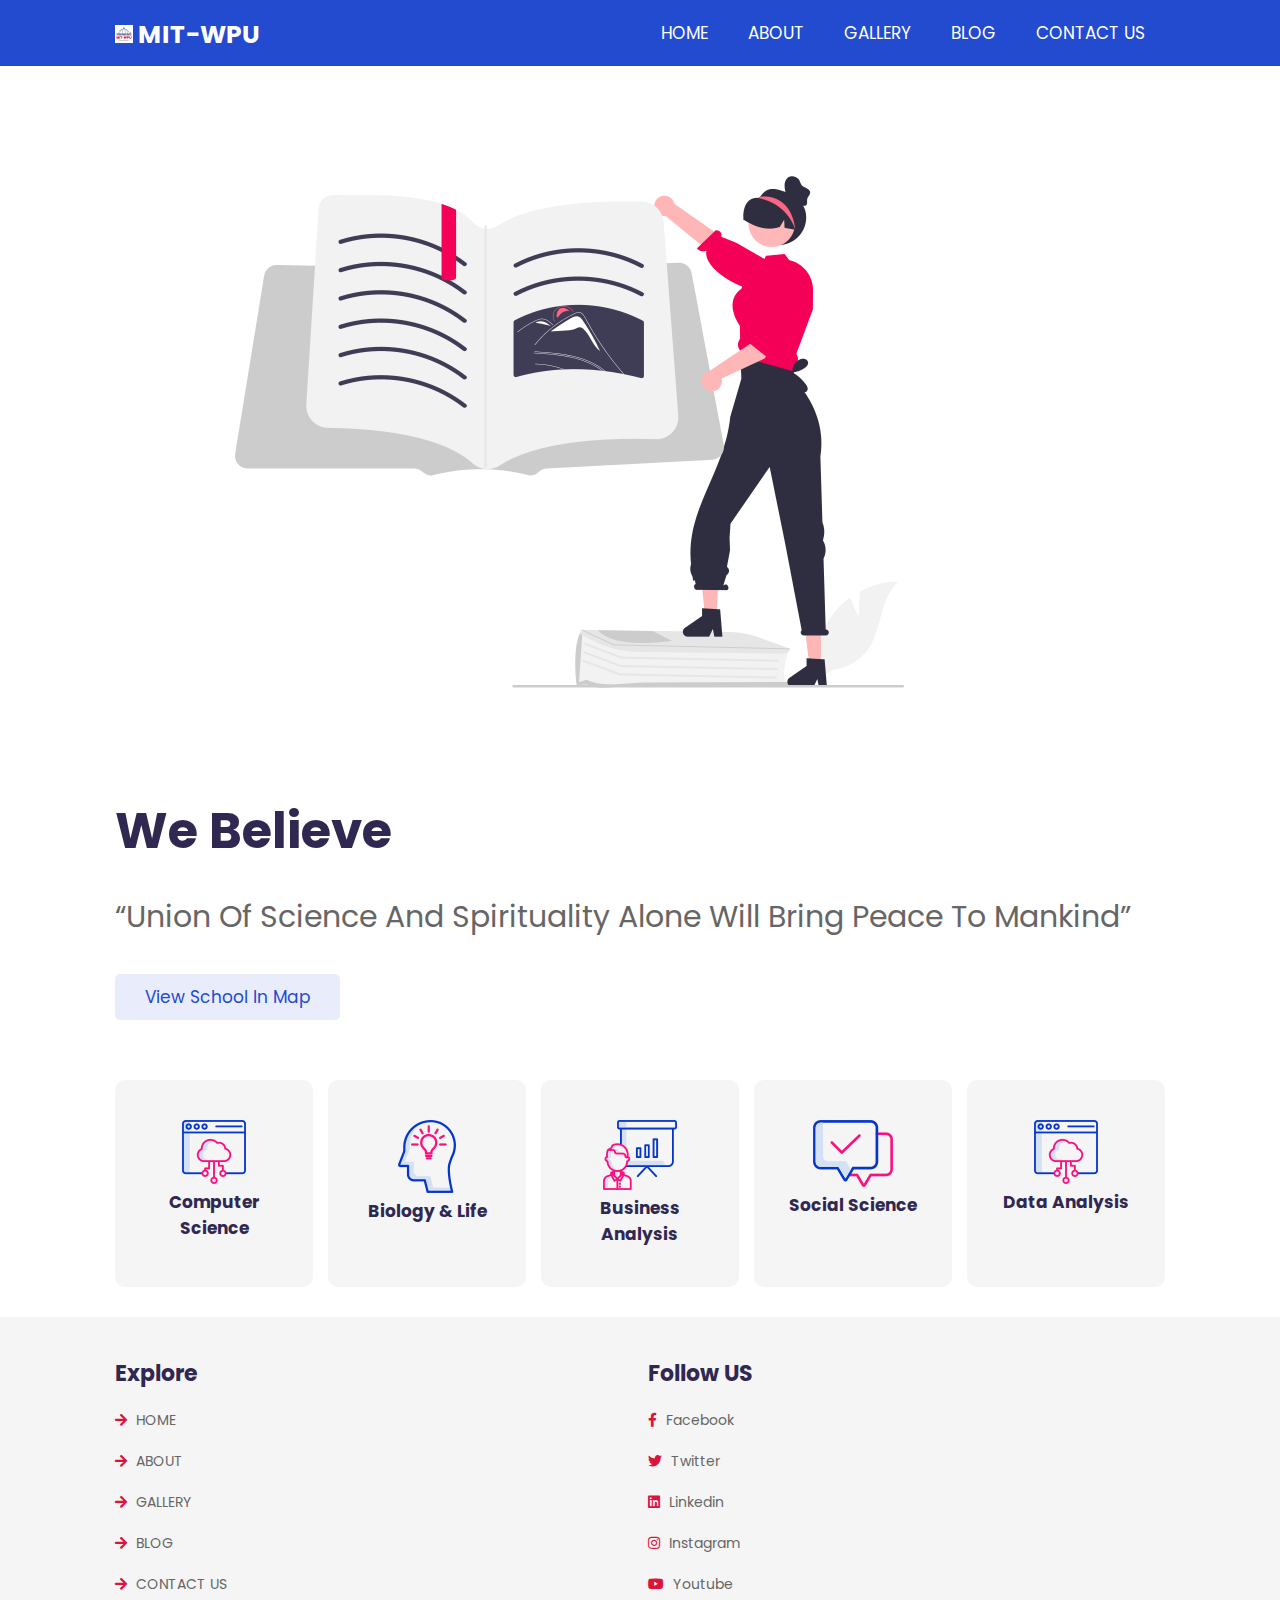
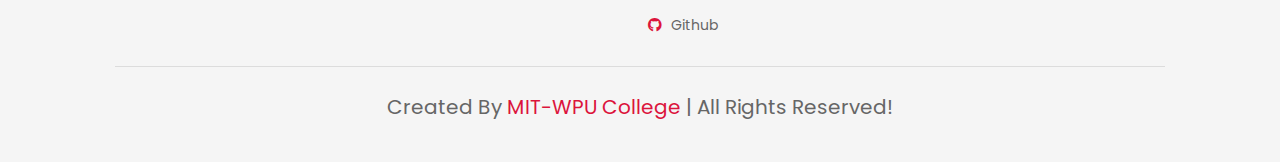
<file: index.html>
<!DOCTYPE html>
<html lang="en">

<head>
    <meta charset="UTF-8">
    <meta http-equiv="X-UA-Compatible" content="IE=edge">
    <meta name="viewport" content="width=device-width, initial-scale=1.0">
    <title>MIT-WPU WEBSITE | HOME</title>
    <link rel="shortcut icon" type="images" href="images/logo.jpg">

    <!-- font awesome cdn link  -->
    <link rel="stylesheet" href="https://cdnjs.cloudflare.com/ajax/libs/font-awesome/5.15.4/css/all.min.css">

    <!-- custom css file link  -->
    <link rel="stylesheet" href="css/style.css">

</head>

<body>

    <!-- header section starts  -->

    <header class="header">

        <a href="index.html" class="logo"> <img src="images\logowpu.png" /> MIT-WPU </a>

        <div id="menu-btn" class="fas fa-bars"></div>

        <nav class="navbar">
            <ul>
                <li><a href="index.html">HOME</a></li>
                <li><a href="about.html">ABOUT</a></li>
                <li><a href="gallery1.html">GALLERY</a></li>
                <li><a href="blog.html">BLOG</a></li>
                <li><a href="map.html">CONTACT US</a></li>
            </ul>
        </nav>

    </header>

    <!-- header section ends -->

    <!-- home section starts  -->

    <section class="home">

        <div class="image">
            <img src="images/home-img.png" alt="">
        </div>

        <div class="content">
            <h3>We Believe</h3>
            <p>“Union of Science and Spirituality alone
                will bring peace to mankind”</p>
            <a href="map.html" class="btn">View school in map</a>
        </div>

    </section>

    <!-- home section ends -->

    <!-- categories section starts  -->

    <section class="category">

        <a href="#" class="box">
            <img src="images/category-1.png" alt="">
            <h3>computer science</h3>
        </a>

        <a href="#" class="box">
            <img src="images/category-2.png" alt="">
            <h3>biology & life</h3>
        </a>

        <a href="#" class="box">
            <img src="images/category-3.png" alt="">
            <h3>business analysis</h3>
        </a>

        <a href="#" class="box">
            <img src="images/category-4.png" alt="">
            <h3>social science</h3>
        </a>

        <a href="#" class="box">
            <img src="images/category-5.png" alt="">
            <h3>data analysis</h3>
        </a>

    </section>

    <!-- categories section ends -->












    <!-- footer section starts  -->

    <section class="footer">

        <div class="box-container">

            <div class="box">
                <h3>explore</h3>
                <a href="home.html"> <i class="fas fa-arrow-right"></i> HOME </a>
                <a href="about.html"> <i class="fas fa-arrow-right"></i> ABOUT </a>
                <a href="course-1.html"> <i class="fas fa-arrow-right"></i> GALLERY </a>
                <a href="course-2.html"> <i class="fas fa-arrow-right"></i> BLOG </a>
                <a href="teachers.html"> <i class="fas fa-arrow-right"></i> CONTACT US </a>
            </div>

            <div class="box">
                <h3>Follow US</h3>
                <a href="#"> <i class="fab fa-facebook-f"></i> facebook </a>
                <a href="#"> <i class="fab fa-twitter"></i> twitter </a>
                <a href="#"> <i class="fab fa-linkedin"></i> linkedin </a>
                <a href="#"> <i class="fab fa-instagram"></i> instagram </a>
                <a href="https://www.youtube.com/c/MITWorldPeaceUniversity"> <i class="fab fa-youtube"></i> youtube </a>
                <a href="#"> <i class="fab fa-github"></i> github </a>
            </div>

        </div>

        <div class="credit"> created by <span>MIT-WPU College</span> | all rights reserved! </div>

    </section>

    <!-- footer section ends -->

    <!-- custom js file link  -->
    <script src="js/script.js"></script>

</body>

</html>
</file>
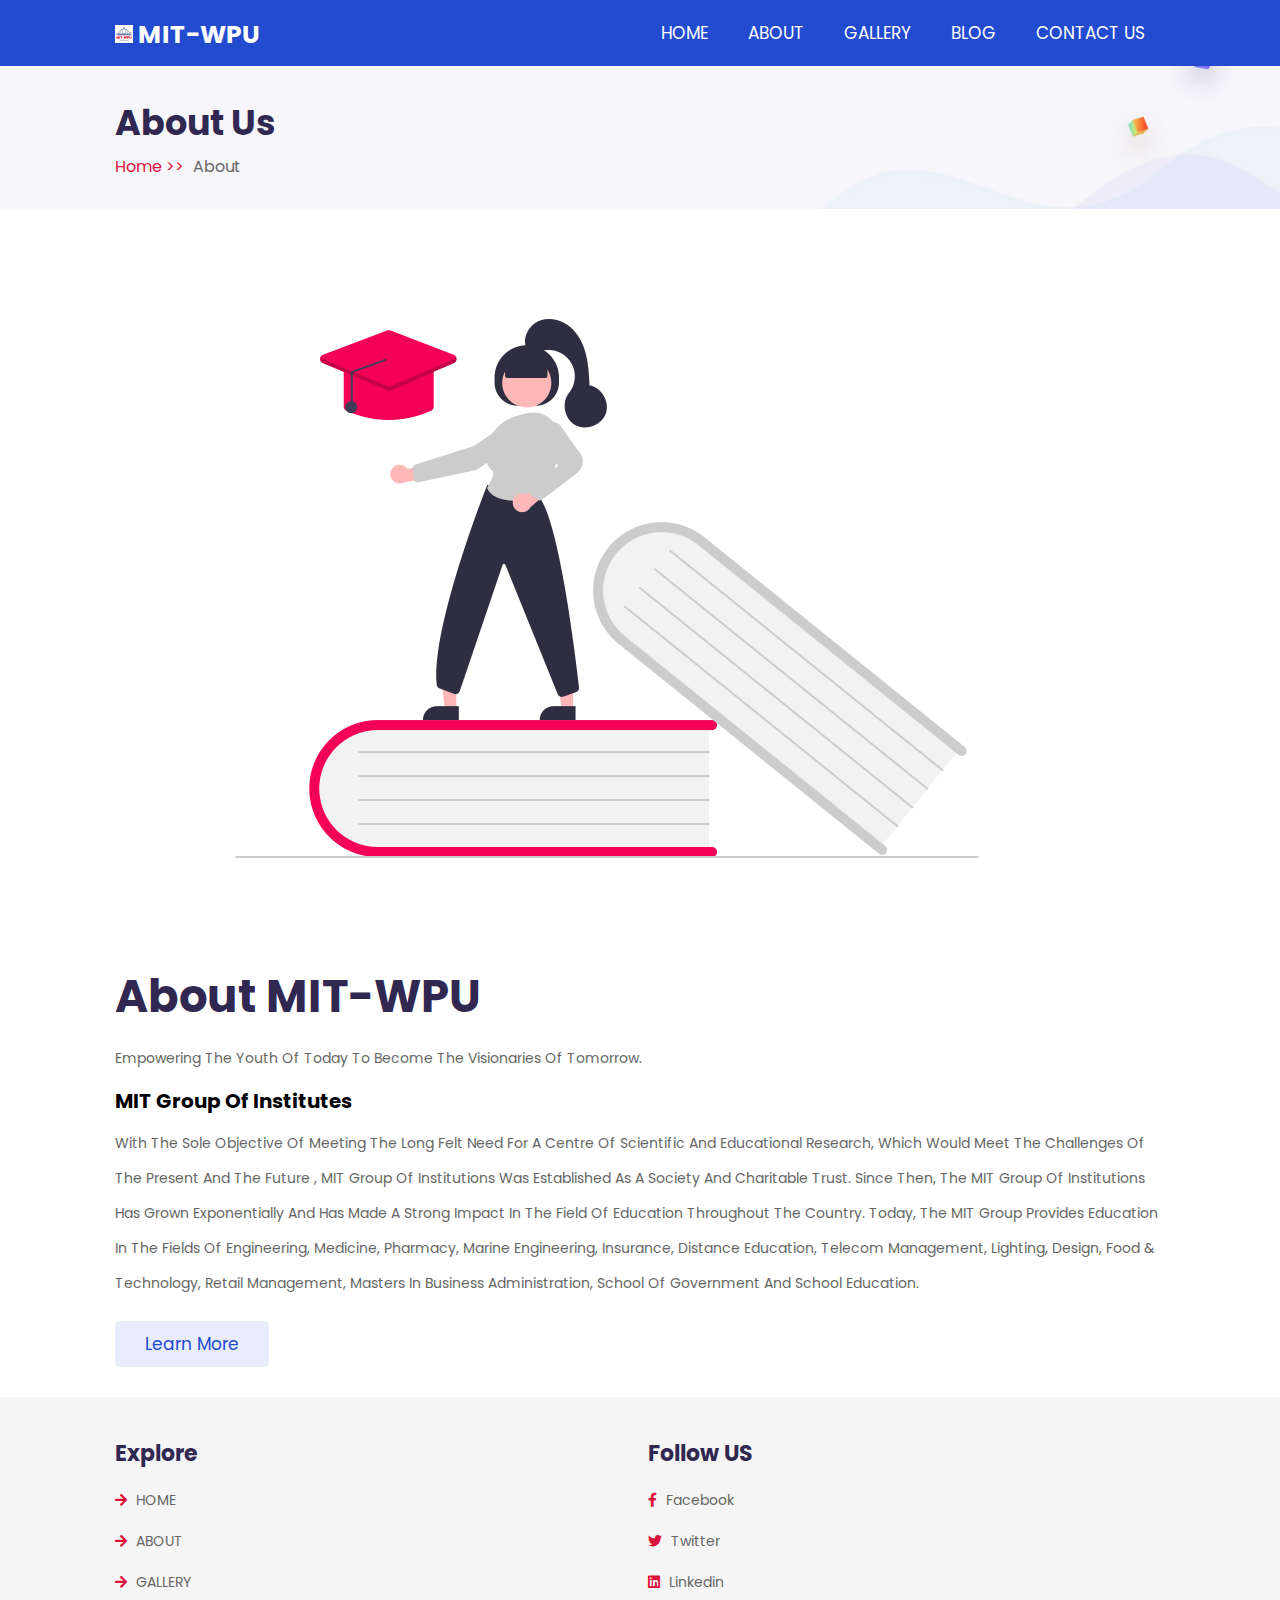
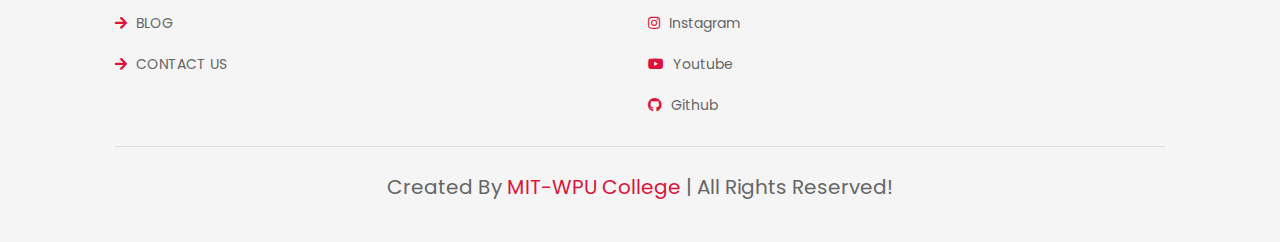
<file: about.html>
<!DOCTYPE html>
<html lang="en">

<head>
    <meta charset="UTF-8">
    <meta http-equiv="X-UA-Compatible" content="IE=edge">
    <meta name="viewport" content="width=device-width, initial-scale=1.0">
    <title>MIT-WPU WEBSITE | About</title>
    <link rel="shortcut icon" type="images" href="images/logo.jpg">

    <!-- font awesome cdn link  -->
    <link rel="stylesheet" href="https://cdnjs.cloudflare.com/ajax/libs/font-awesome/5.15.4/css/all.min.css">

    <!-- custom css file link  -->
    <link rel="stylesheet" href="css/style.css">

</head>

<body>

    <!-- header section starts  -->

    <header class="header">

        <a href="index.html" class="logo"> <img src="images\logowpu.png" /> MIT-WPU </a>

        <div id="menu-btn" class="fas fa-bars"></div>

        <nav class="navbar">
            <ul>
                <li><a href="index.html">HOME</a></li>
                <li><a href="about.html">ABOUT</a></li>
                <li><a href="gallery1.html">GALLERY</a></li>
                <li><a href="blog.html">BLOG</a></li>
                <li><a href="map.html">CONTACT US</a></li>
            </ul>
        </nav>

    </header>

    <!-- header section ends -->

    <section class="heading">
        <h3>about us</h3>
        <p> <a href="home.html">home >></a> about </p>
    </section>

    <!-- about section starts  -->

    <section class="about">

        <div class="image">
            <img src="images/about-img.png" alt="">
        </div>

        <div class="content">
            <h3>About MIT-WPU</h3>
            <p>Empowering the youth of today to become the visionaries of tomorrow.</p>
            <h1>MIT group of institutes </h1>
            <p>With the sole objective of meeting the long felt need for a centre of scientific and educational research, which would meet the challenges of the present and the future , MIT Group of Institutions was established as a society and charitable trust. Since then, the MIT Group of Institutions has grown exponentially and has made a strong impact in the field of education throughout the country. Today, the MIT Group provides education in the fields of Engineering, Medicine, Pharmacy, Marine Engineering, Insurance, Distance Education, Telecom Management, Lighting, Design, Food & Technology, Retail Management, Masters in Business Administration, School of Government and School Education.</p>
            <a href="https://mitwpu.edu.in/about" class="btn">learn more</a>
        </div>

    </section>

    <!-- about section ends -->






















    <!-- footer section starts  -->

    <section class="footer">

        <div class="box-container">

            <div class="box">
                <h3>explore</h3>
                <a href="home.html"> <i class="fas fa-arrow-right"></i> HOME </a>
                <a href="about.html"> <i class="fas fa-arrow-right"></i> ABOUT </a>
                <a href="course-1.html"> <i class="fas fa-arrow-right"></i> GALLERY </a>
                <a href="course-2.html"> <i class="fas fa-arrow-right"></i> BLOG </a>
                <a href="teachers.html"> <i class="fas fa-arrow-right"></i> CONTACT US </a>
            </div>

            <div class="box">
                <h3>Follow US</h3>
                <a href="#"> <i class="fab fa-facebook-f"></i> facebook </a>
                <a href="#"> <i class="fab fa-twitter"></i> twitter </a>
                <a href="#"> <i class="fab fa-linkedin"></i> linkedin </a>
                <a href="#"> <i class="fab fa-instagram"></i> instagram </a>
                <a href="https://www.youtube.com/c/MITWorldPeaceUniversity"> <i class="fab fa-youtube"></i> youtube </a>
                <a href="#"> <i class="fab fa-github"></i> github </a>
            </div>

        </div>

        <div class="credit"> created by <span>MIT-WPU College</span> | all rights reserved! </div>

    </section>


    <!-- custom js file link  -->
    <script src="js/script.js"></script>

</body>

</html>
</file>
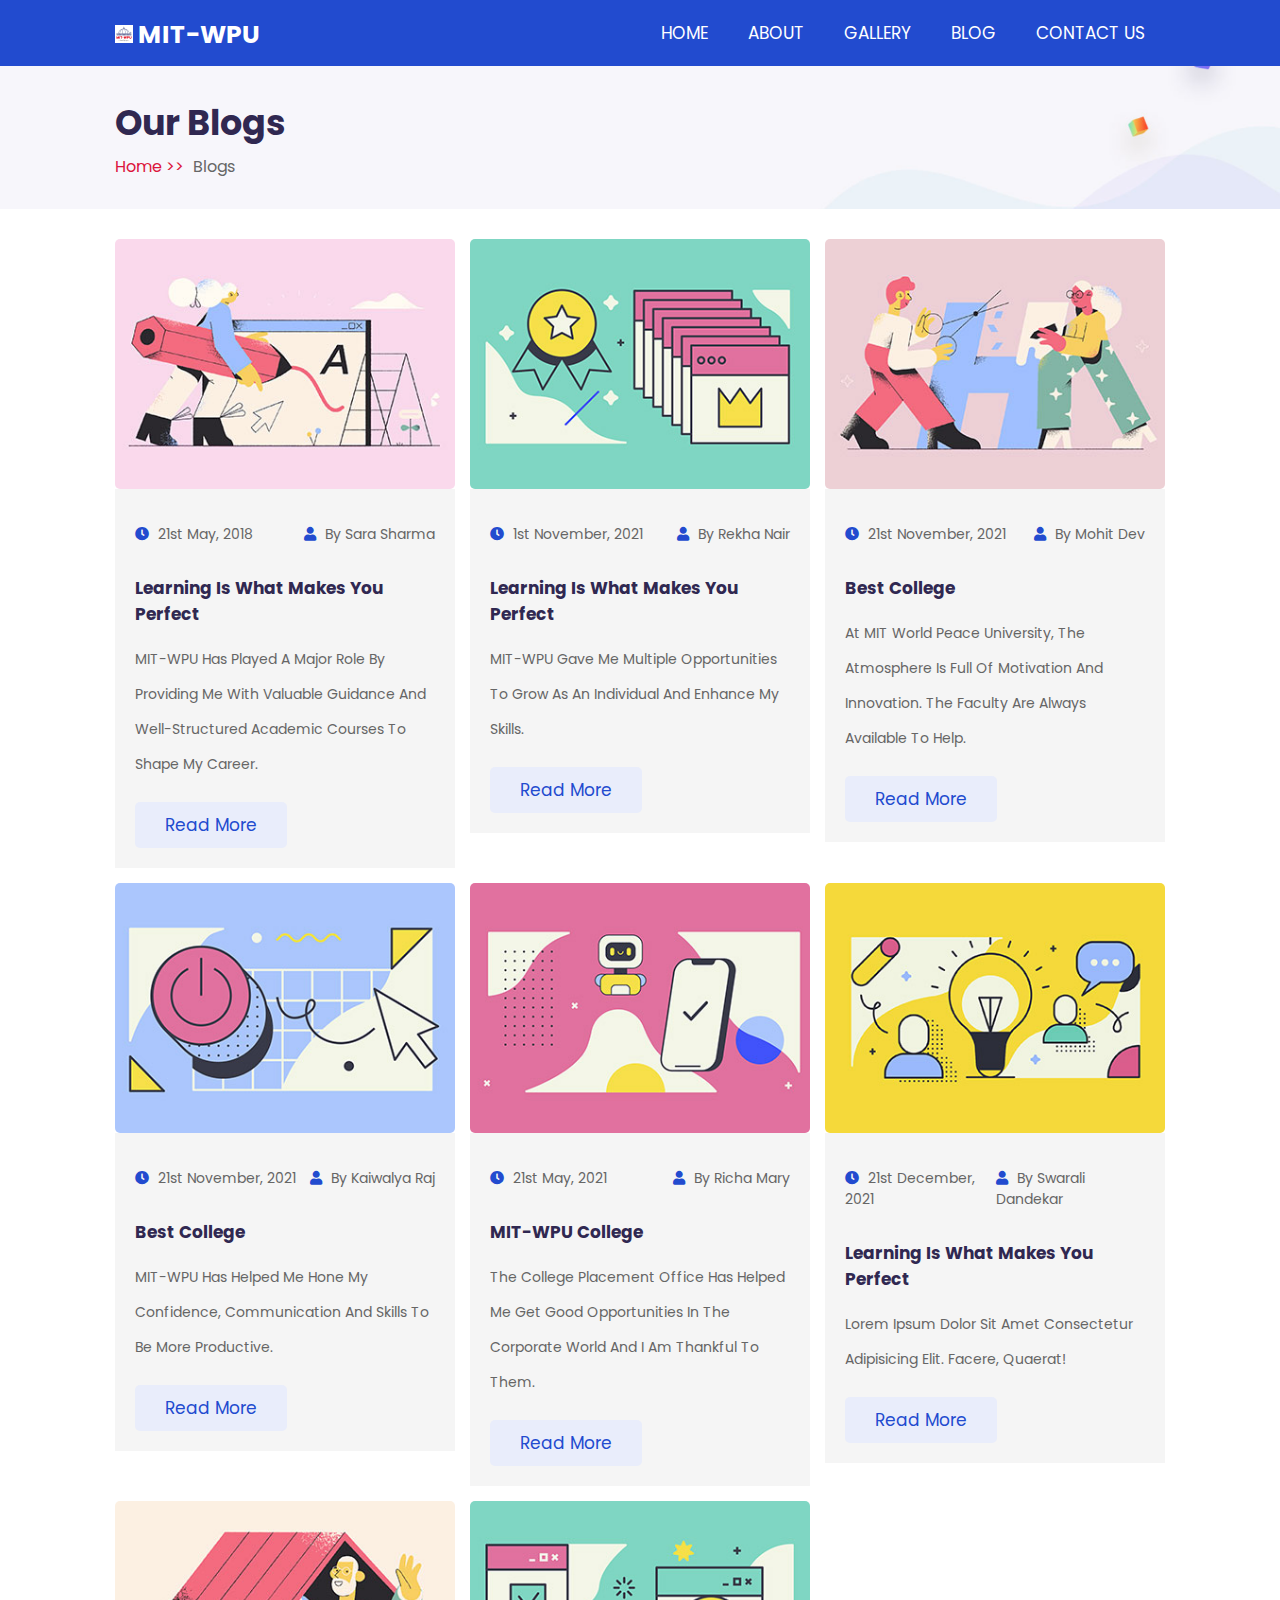
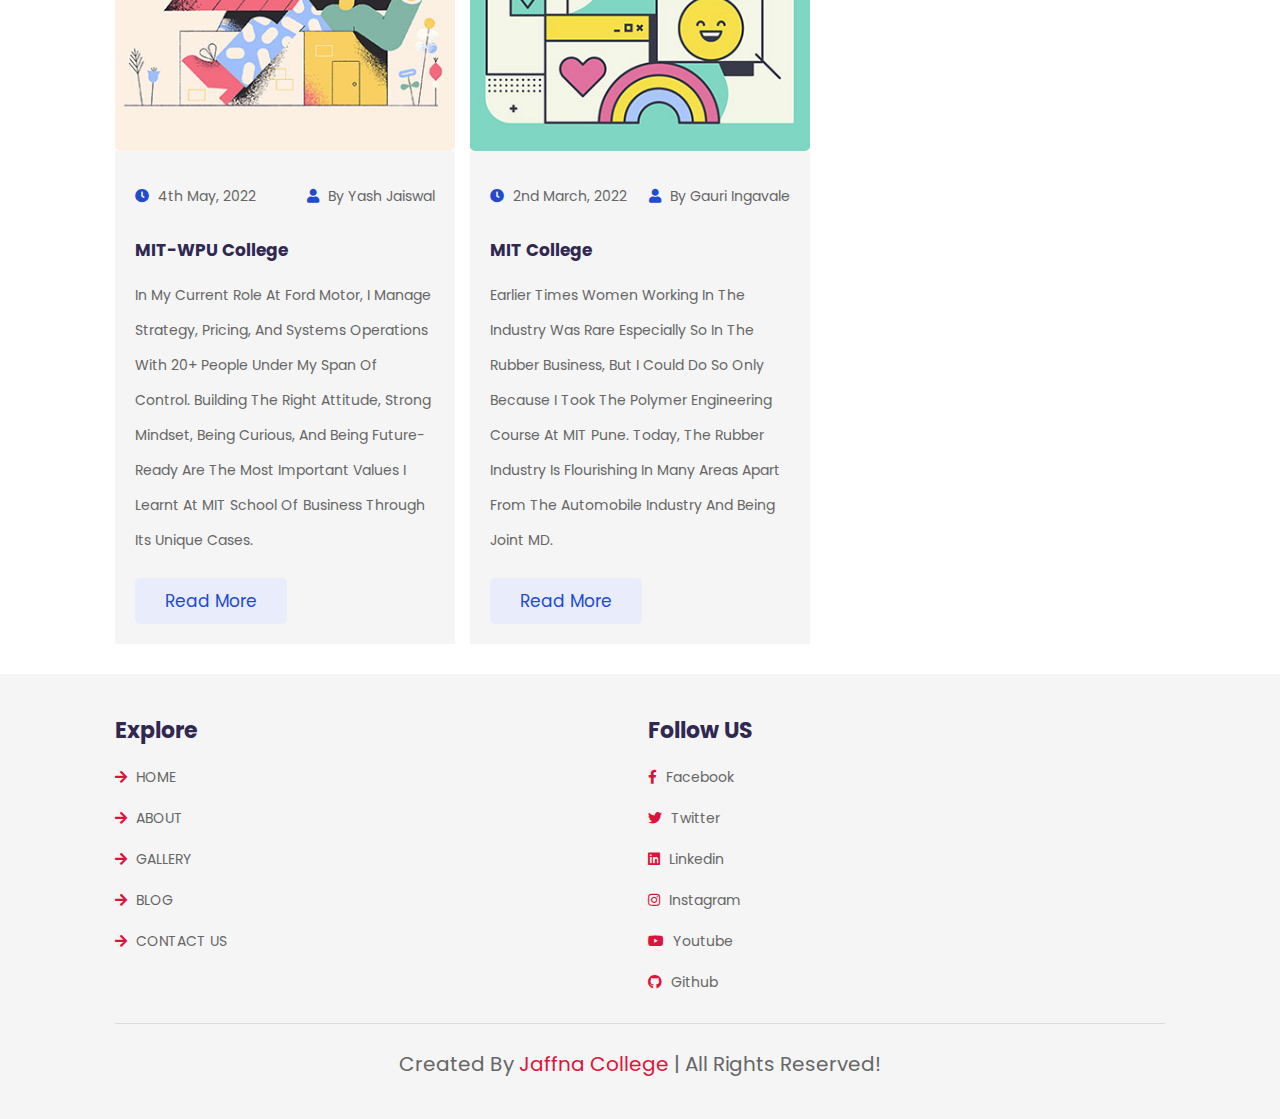
<file: blog.html>
<!DOCTYPE html>
<html lang="en">

<head>
    <meta charset="UTF-8">
    <meta http-equiv="X-UA-Compatible" content="IE=edge">
    <meta name="viewport" content="width=device-width, initial-scale=1.0">
    <title>MIT-WPU WEBSITE | Blog</title>
    <link rel="shortcut icon" type="images" href="images/logo.jpg">

    <!-- font awesome cdn link  -->
    <link rel="stylesheet" href="https://cdnjs.cloudflare.com/ajax/libs/font-awesome/5.15.4/css/all.min.css">

    <!-- custom css file link  -->
    <link rel="stylesheet" href="css/style.css">

</head>

<body>

    <!-- header section starts  -->

    <header class="header">

        <a href="index.html" class="logo"> <img src="images\logowpu.png" /> MIT-WPU </a>

        <div id="menu-btn" class="fas fa-bars"></div>

        <nav class="navbar">
            <ul>
                <li><a href="index.html">HOME</a></li>
                <li><a href="about.html">ABOUT</a></li>
                <li><a href="gallery1.html">GALLERY</a></li>
                <li><a href="blog.html">BLOG</a></li>
                <li><a href="map.html">CONTACT US</a></li>
            </ul>
        </nav>

    </header>

    <!-- header section ends -->

    <section class="heading">
        <h3>our blogs</h3>
        <p> <a href="home.html">home >></a> blogs </p>
    </section>

    <!-- blog section starts  -->

    <section class="blog">

        <div class="box">
            <div class="image">
                <img src="images/blog-1.jpg" alt="">
            </div>
            <div class="content">
                <div class="icons">
                    <a href="#"> <i class="fas fa-clock"></i> 21st may, 2018 </a>
                    <a href="#"> <i class="fas fa-user"></i> by sara sharma </a>
                </div>
                <h3>learning is what makes you perfect</h3>
                <p>MIT-WPU has played a major role by providing me with valuable guidance and well-structured academic courses to shape my career.</p>
                <a href="#" class="btn">read more</a>
            </div>
        </div>

        <div class="box">
            <div class="image">
                <img src="images/blog-2.jpg" alt="">
            </div>
            <div class="content">
                <div class="icons">
                    <a href="#"> <i class="fas fa-clock"></i> 1st november, 2021 </a>
                    <a href="#"> <i class="fas fa-user"></i> by rekha nair </a>
                </div>
                <h3>Learning is what makes you perfect</h3>
                <p>MIT-WPU gave me multiple opportunities to grow as an individual and enhance my skills.</p>
                <a href="#" class="btn">read more</a>
            </div>
        </div>

        <div class="box">
            <div class="image">
                <img src="images/blog-3.jpg" alt="">
            </div>
            <div class="content">
                <div class="icons">
                    <a href="#"> <i class="fas fa-clock"></i> 21st november, 2021 </a>
                    <a href="#"> <i class="fas fa-user"></i> by mohit dev </a>
                </div>
                <h3>Best College</h3>
                <p>At MIT World Peace University, the atmosphere is full of motivation and innovation. The faculty are always available to help.</p>
                <a href="#" class="btn">read more</a>
            </div>
        </div>

        <div class="box">
            <div class="image">
                <img src="images/blog-4.jpg" alt="">
            </div>
            <div class="content">
                <div class="icons">
                    <a href="#"> <i class="fas fa-clock"></i> 21st november, 2021 </a>
                    <a href="#"> <i class="fas fa-user"></i> by kaiwalya raj </a>
                </div>
                <h3>Best College</h3>
                <p>MIT-WPU has helped me hone my confidence, communication and skills to be more productive.</p>
                <a href="#" class="btn">read more</a>
            </div>
        </div>

        <div class="box">
            <div class="image">
                <img src="images/blog-5.jpg" alt="">
            </div>
            <div class="content">
                <div class="icons">
                    <a href="#"> <i class="fas fa-clock"></i> 21st may, 2021 </a>
                    <a href="#"> <i class="fas fa-user"></i> by richa mary </a>
                </div>
                <h3>MIT-WPU College</h3>
                <p>The college placement office has helped me get good opportunities in the corporate world and I am thankful to them.</p>
                <a href="#" class="btn">read more</a>
            </div>
        </div>

        <div class="box">
            <div class="image">
                <img src="images/blog-6.jpg" alt="">
            </div>
            <div class="content">
                <div class="icons">
                    <a href="#"> <i class="fas fa-clock"></i> 21st december, 2021 </a>
                    <a href="#"> <i class="fas fa-user"></i> by swarali dandekar </a>
                </div>
                <h3>Learning is what makes you perfect</h3>
                <p>Lorem ipsum dolor sit amet consectetur adipisicing elit. Facere, quaerat!</p>
                <a href="#" class="btn">read more</a>
            </div>
        </div>

        <div class="box">
            <div class="image">
                <img src="images/blog-7.jpg" alt="">
            </div>
            <div class="content">
                <div class="icons">
                    <a href="#"> <i class="fas fa-clock"></i> 4th may, 2022 </a>
                    <a href="#"> <i class="fas fa-user"></i> by yash jaiswal </a>
                </div>
                <h3>MIT-WPU College</h3>
                <p>In my current role at Ford Motor, I manage strategy, pricing, and Systems operations with 20+ people under my span of control. Building the right attitude, strong mindset, being curious, and being future-ready are the most important values I learnt at MIT School of Business through its unique cases.</p>
                <a href="#" class="btn">read more</a>
            </div>
        </div>

        <div class="box">
            <div class="image">
                <img src="images/blog-8.jpg" alt="">
            </div>
            <div class="content">
                <div class="icons">
                    <a href="#"> <i class="fas fa-clock"></i> 2nd march, 2022 </a>
                    <a href="#"> <i class="fas fa-user"></i> by gauri ingavale </a>
                </div>
                <h3>MIT College</h3>
                <p>Earlier times women working in the Industry was rare especially so in the rubber business, but I could do so only because I took the Polymer Engineering course at MIT Pune. Today, the rubber industry is flourishing in many areas apart from the automobile Industry and being joint MD.</p>
                <a href="#" class="btn">read more</a>
            </div>
        </div>

    </section>

    <!-- blog section ends -->












    <!-- footer section starts  -->

    <section class="footer">

        <div class="box-container">

            <div class="box">
                <h3>explore</h3>
                <a href="home.html"> <i class="fas fa-arrow-right"></i> HOME </a>
                <a href="about.html"> <i class="fas fa-arrow-right"></i> ABOUT </a>
                <a href="course-1.html"> <i class="fas fa-arrow-right"></i> GALLERY </a>
                <a href="course-2.html"> <i class="fas fa-arrow-right"></i> BLOG </a>
                <a href="teachers.html"> <i class="fas fa-arrow-right"></i> CONTACT US </a>
            </div>

            <div class="box">
                <h3>Follow US</h3>
                <a href="#"> <i class="fab fa-facebook-f"></i> facebook </a>
                <a href="#"> <i class="fab fa-twitter"></i> twitter </a>
                <a href="#"> <i class="fab fa-linkedin"></i> linkedin </a>
                <a href="#"> <i class="fab fa-instagram"></i> instagram </a>
                <a href="https://www.youtube.com/channel/UCXxTe5lB_fjn1H5azGBgWDw"> <i class="fab fa-youtube"></i> youtube </a>
                <a href="#"> <i class="fab fa-github"></i> github </a>
            </div>

        </div>

        <div class="credit"> created by <span>Jaffna College</span> | all rights reserved! </div>

    </section>


    <!-- footer section ends -->

    <!-- custom js file link  -->
    <script src="js/script.js"></script>

</body>

</html>
</file>
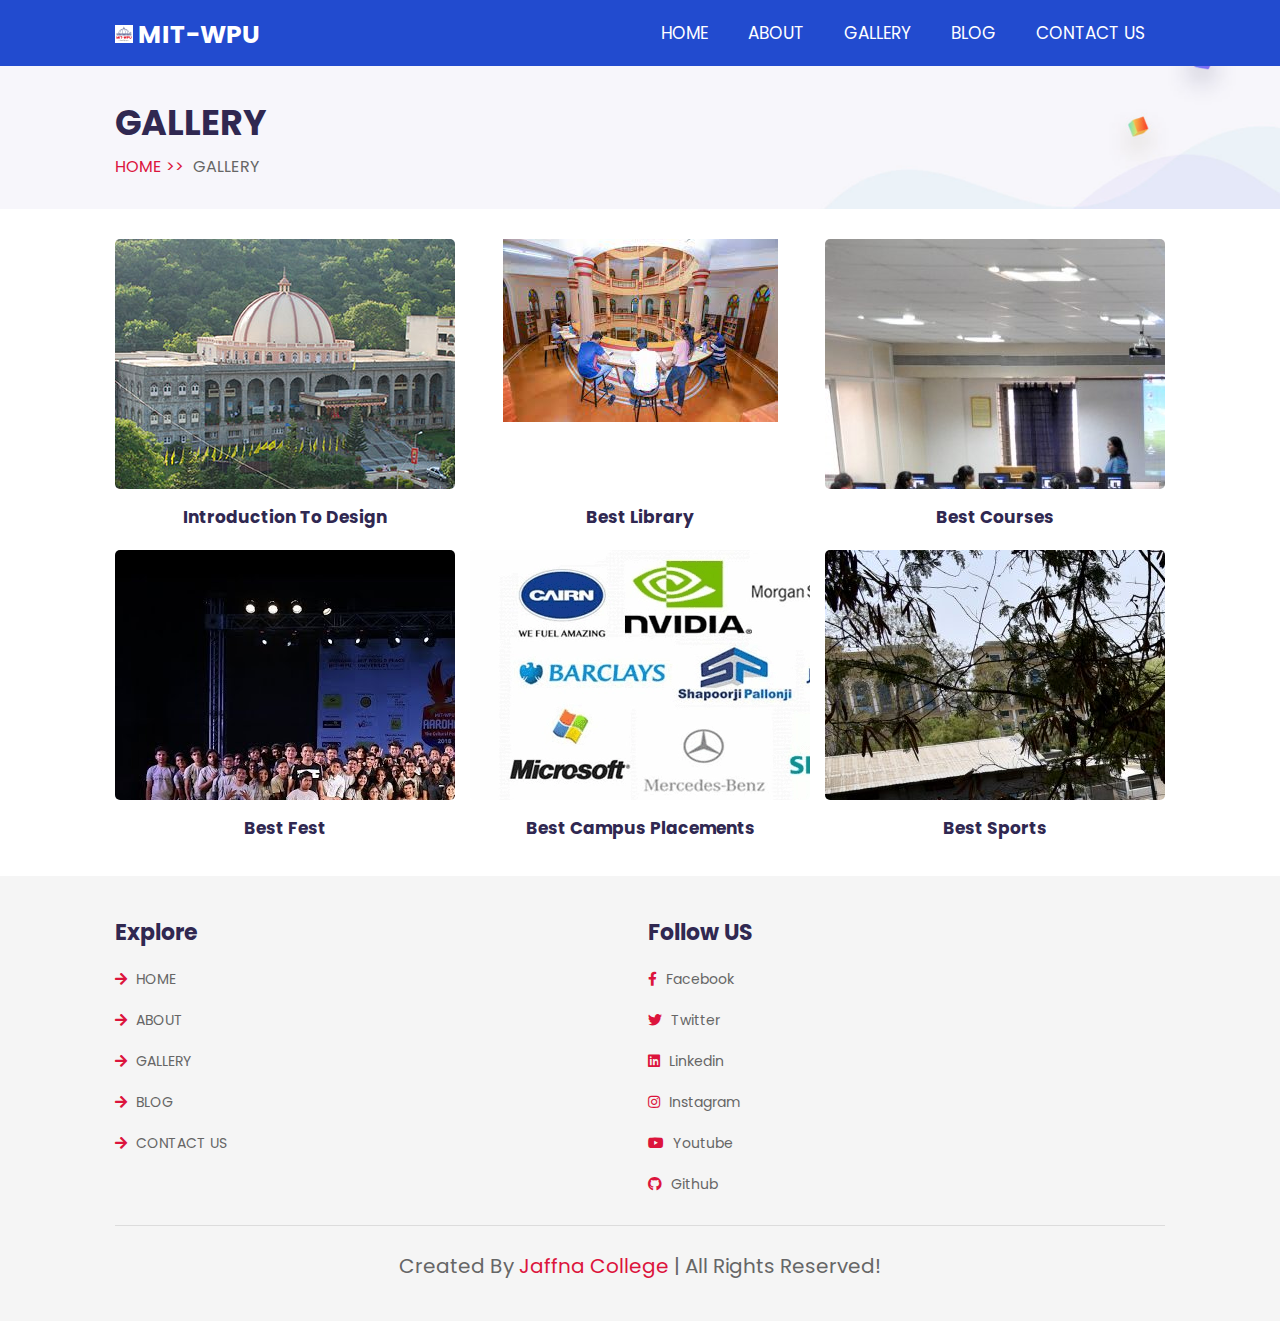
<file: gallery1.html>
<!DOCTYPE html>
<html lang="en">

<head>
    <meta charset="UTF-8">
    <meta http-equiv="X-UA-Compatible" content="IE=edge">
    <meta name="viewport" content="width=device-width, initial-scale=1.0">
    <title>MIT-WPU WEBSITE | Gallery</title>
    <link rel="shortcut icon" type="images" href="images/logo.jpg">

    <!-- font awesome cdn link  -->
    <link rel="stylesheet" href="https://cdnjs.cloudflare.com/ajax/libs/font-awesome/5.15.4/css/all.min.css">

    <!-- custom css file link  -->
    <link rel="stylesheet" href="css/style.css">

</head>

<body>

    <!-- header section starts  -->

    <header class="header">

        <a href="index.html" class="logo"> <img src="images\logowpu.png" /> MIT-WPU </a>


        <div id="menu-btn" class="fas fa-bars"></div>

        <nav class="navbar">
            <ul>
                <li><a href="index.html">HOME</a></li>
                <li><a href="about.html">ABOUT</a></li>
                <li><a href="gallery1.html">GALLERY</a></li>
                <li><a href="blog.html">BLOG</a></li>
                <li><a href="map.html">CONTACT US</a></li>
            </ul>
        </nav>

    </header>

    <!-- header section ends -->

    <section class="heading">
        <h3>GALLERY</h3>
        <p> <a href="home.html">HOME >></a> GALLERY </p>
    </section>

    <!-- course-3 section starts  -->

    <section class="course-3">

        <div class="box">
            <div class="image">
                <img src="images\mit img.jpg"></img>
            </div>
            <div class="content">
                <h3>introduction to design</h3>
            </div>
        </div>

        <div class="box">
            <div class="image">
                <img src="images\mitlibrary.jpg" ></img>
            </div>
            <div class="content">
                <h3>Best Library</h3>
            </div>
        </div>

        <div class="box">
            <div class="image">
                <img src="images\mitcourses.jpeg"></img>
            </div>
            <div class="content">
                <h3>Best Courses</h3>
            </div>
        </div>

        <div class="box">
            <div class="image">
                <img src="images\mitfest.jpg"><img/>
            </div>
            <div class="content">
                <h3>Best Fest</h3>
            </div>
        </div>

        <div class="box">
            <div class="image">
                <img src="images\mitcampus.jpg"></img>
            </div>
            <div class="content">
                <h3>Best Campus Placements</h3>
            </div>
        </div>

        <div class="box">
            <div class="image">
                <img src="images\mitsports.jpg"></img>
            </div>
            <div class="content">
                <h3>Best Sports</h3>
            </div>
        </div>

    </section>

    <!-- course-3 section ends -->

    <!-- <div class="main-image">
        <div id="close-vid" class="fas fa-times"></div>
        <img src="" autoplay controls muted></img>
    </div> -->











    <!-- footer section starts  -->

    <section class="footer">

        <div class="box-container">

            <div class="box">
                <h3>explore</h3>
                <a href="home.html"> <i class="fas fa-arrow-right"></i> HOME </a>
                <a href="about.html"> <i class="fas fa-arrow-right"></i> ABOUT </a>
                <a href="course-1.html"> <i class="fas fa-arrow-right"></i> GALLERY </a>
                <a href="course-2.html"> <i class="fas fa-arrow-right"></i> BLOG </a>
                <a href="teachers.html"> <i class="fas fa-arrow-right"></i> CONTACT US </a>
            </div>

            <div class="box">
                <h3>Follow US</h3>
                <a href="#"> <i class="fab fa-facebook-f"></i> facebook </a>
                <a href="#"> <i class="fab fa-twitter"></i> twitter </a>
                <a href="#"> <i class="fab fa-linkedin"></i> linkedin </a>
                <a href="#"> <i class="fab fa-instagram"></i> instagram </a>
                <a href="https://www.youtube.com/channel/UCXxTe5lB_fjn1H5azGBgWDw"> <i class="fab fa-youtube"></i> youtube </a>
                <a href="#"> <i class="fab fa-github"></i> github </a>
            </div>

        </div>

        <div class="credit"> created by <span>Jaffna College</span> | all rights reserved! </div>

    </section>


    <!-- footer section ends -->

    <!-- custom js file link  -->
    <script src="js/script.js"></script>

</body>

</html>
</file>
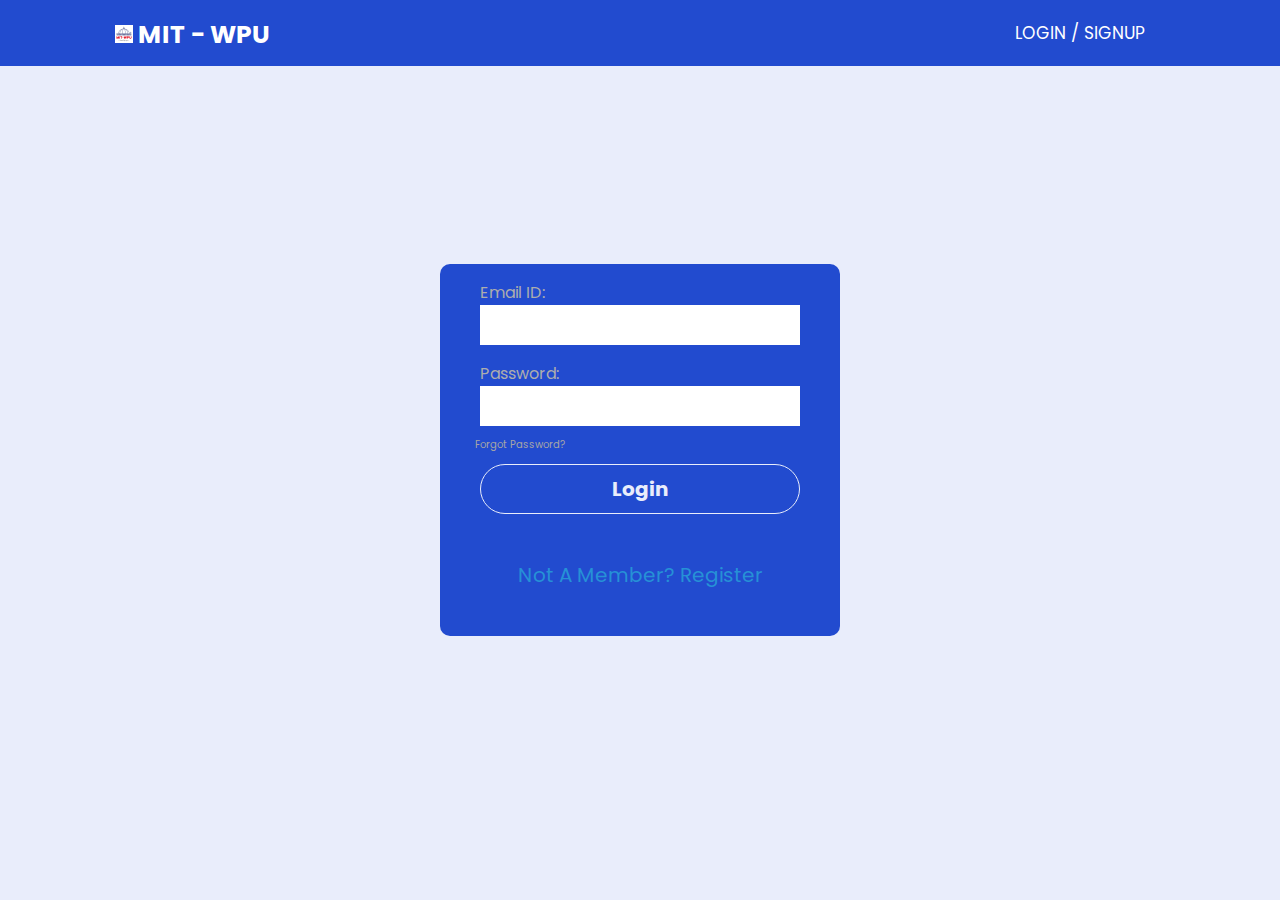
<file: login.html>
<!DOCTYPE html>
<html lang="en">
  <head>
    <meta charset="UTF-8" />
    <meta http-equiv="X-UA-Compatible" content="IE=edge" />
    <meta name="viewport" content="width=device-width, initial-scale=1.0" />
    <title>MIT-WPU WEBSITE | LOGIN </title>
    <link rel="shortcut icon" type="images" href="images/logo.jpg" />
    <!-- <link rel="stylesheet" type="text/css" href="css/bootstrap.css"/> -->
    <!-- font awesome cdn link  -->
    <link
      rel="stylesheet"
      href="https://cdnjs.cloudflare.com/ajax/libs/font-awesome/5.15.4/css/all.min.css"
    />

    <!-- custom css file link  -->
    <link rel="stylesheet" href="css/style.css" />

    <link rel="stylesheet" href="css/loginstyle.css" />

  </head>

  <body>
    <!-- header section starts  -->

    <header class="header">
      <a href="index.html" class="logo">
        <img src="images\logowpu.png" /> MIT - WPU
      </a>

      <div id="menu-btn" class="fas fa-bars"></div>

      <nav class="navbar">
        <ul>
          <li><a href="login.html">LOGIN / SIGNUP</a></li>
        </ul>
      </nav>
    </header>
    <div class="center">
      <div class="form">
        <form action="login.php" method="post">
          <br>
          <div class="txt_field">
            <label>Email ID:</label>
            <input type="text" name="email" required>
          </div>
          <br>
          <div class="txt_field">
            <label>Password:</label>
            <input type="password" name="password" required>
          </div>
          <br>
          <div class="pass">Forgot password?</div>
          <br>
          <input type="submit" value="Login">
          <br><br>
          <div class="register_link"> Not a member? <a href="register.HTML"> Register </a></div>
          <br>
        </form>
      </div>
    </div>
  </body>
</html>
</file>
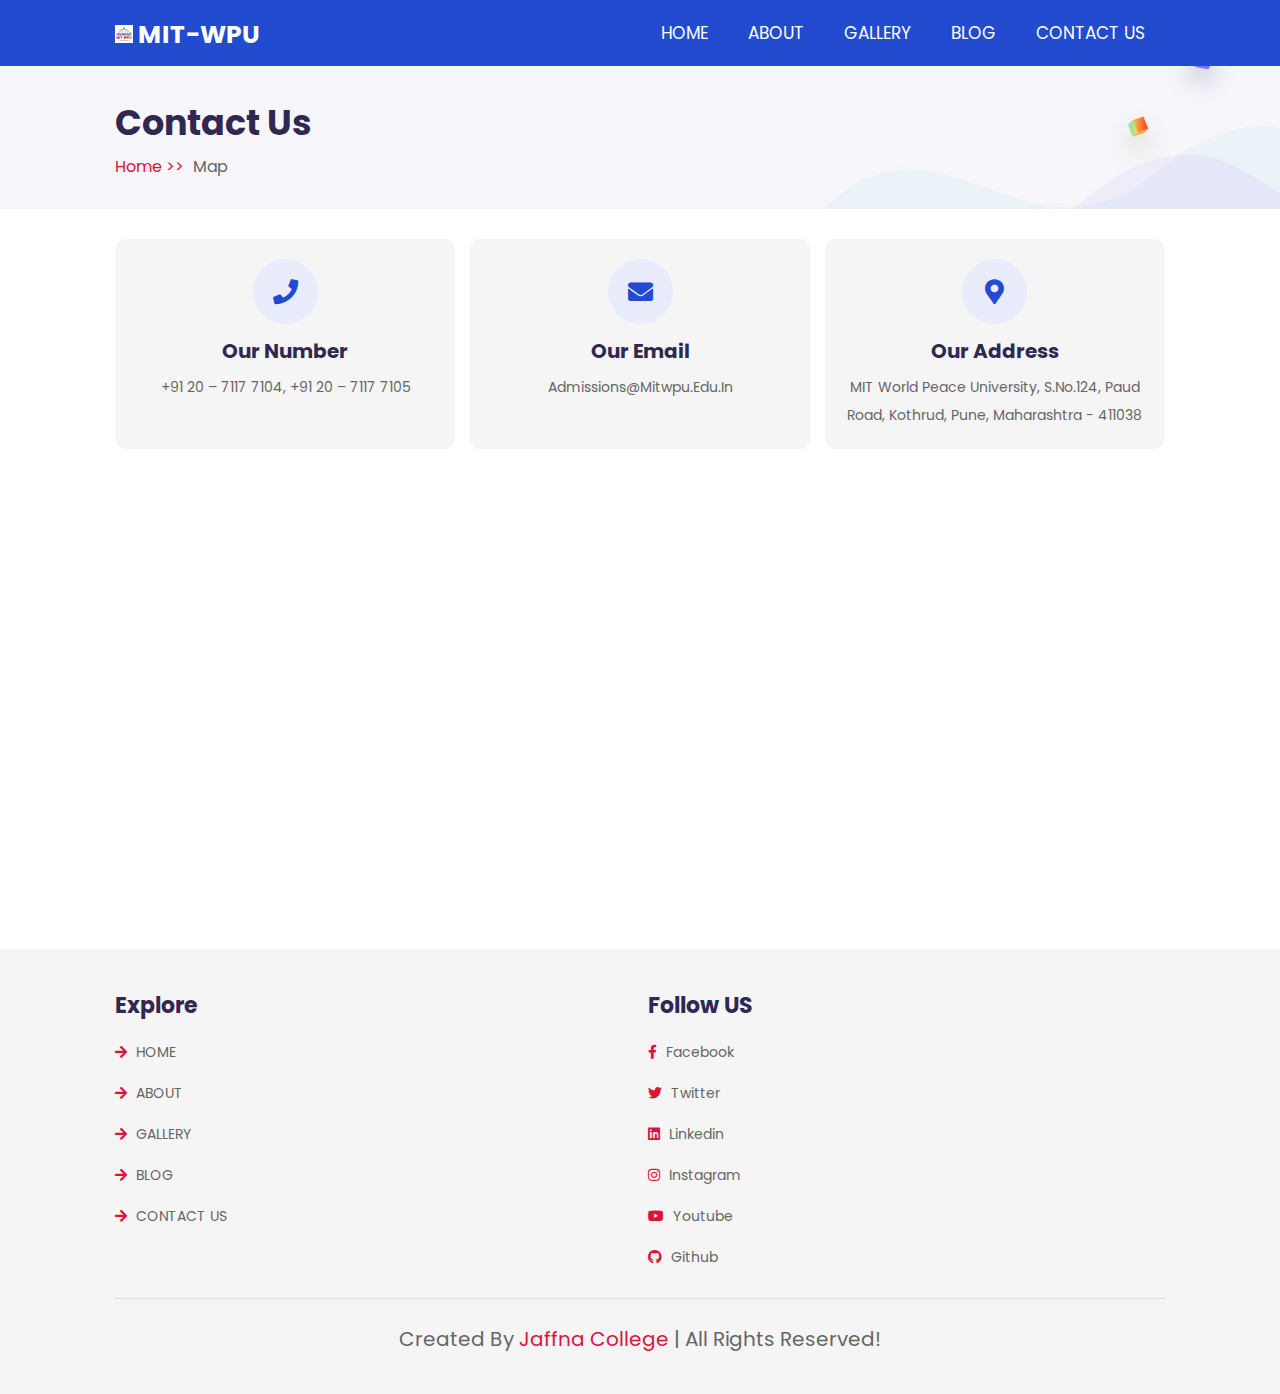
<file: map.html>
<!DOCTYPE html>
<html lang="en">

<head>
    <meta charset="UTF-8">
    <meta http-equiv="X-UA-Compatible" content="IE=edge">
    <meta name="viewport" content="width=device-width, initial-scale=1.0">
    <title>MIT-WPU WEBSITE | MAP </title>
    <link rel="shortcut icon" type="images" href="images/logo.jpg">

    <!-- font awesome cdn link  -->
    <link rel="stylesheet" href="https://cdnjs.cloudflare.com/ajax/libs/font-awesome/5.15.4/css/all.min.css">

    <!-- custom css file link  -->
    <link rel="stylesheet" href="css/style.css">

</head>

<body>

    <!-- header section starts  -->

    <header class="header">

        <a href="index.html" class="logo"> <img src="images\logowpu.png" /> MIT-WPU </a>


        <div id="menu-btn" class="fas fa-bars"></div>

        <nav class="navbar">
            <ul>
                <li><a href="index.html">HOME</a></li>
                <li><a href="about.html">ABOUT</a></li>
                <li><a href="gallery1.html">GALLERY</a></li>
                <li><a href="blog.html">BLOG</a></li>
                <li><a href="map.html">CONTACT US</a></li>
            </ul>
        </nav>
    </header>

    <!-- header section ends -->

    <section class="heading">
        <h3>contact us</h3>
        <p> <a href="index.html">home >></a> map </p>
    </section>

    <section class="contact">

        <div class="icons-container">

            <div class="icons">
                <i class="fas fa-phone"></i>
                <h3>our number</h3>
                <p>+91 20 – 7117 7104,
                    +91 20 – 7117 7105</p>
            </div>

            <div class="icons">
                <i class="fas fa-envelope"></i>
                <h3>our email</h3>
                <p>admissions@mitwpu.edu.in</p>
            </div>

            <div class="icons">
                <i class="fas fa-map-marker-alt"></i>
                <h3>our address</h3>
                <p>MIT World Peace University,
                    S.No.124, Paud Road, Kothrud, Pune,
                    Maharashtra - 411038</p>
            </div>

        </div>

        <div class="row">


            <iframe src="https://www.google.com/maps/embed?pb=!1m18!1m12!1m3!1d11531.879264547895!2d73.80834381761177!3d18.51718780569076!2m3!1f0!2f0!3f0!3m2!1i1024!2i768!4f13.1!3m3!1m2!1s0x3bc2bfb9e53a05f9%3A0x2be5e8da02be693e!2sMaharashtra+Institute+of+Technology!5e0!3m2!1sen!2sin!4v1515149620935"
                width="600" height="450" style="border:0;" allowfullscreen="" loading="lazy"></iframe>

        </div>

    </section>













    <!-- footer section starts  -->

    <section class="footer">

        <div class="box-container">

            <div class="box">
                <h3>explore</h3>
                <a href="home.html"> <i class="fas fa-arrow-right"></i> HOME </a>
                <a href="about.html"> <i class="fas fa-arrow-right"></i> ABOUT </a>
                <a href="course-1.html"> <i class="fas fa-arrow-right"></i> GALLERY </a>
                <a href="course-2.html"> <i class="fas fa-arrow-right"></i> BLOG </a>
                <a href="teachers.html"> <i class="fas fa-arrow-right"></i> CONTACT US </a>
            </div>

            <div class="box">
                <h3>Follow US</h3>
                <a href="#"> <i class="fab fa-facebook-f"></i> facebook </a>
                <a href="#"> <i class="fab fa-twitter"></i> twitter </a>
                <a href="#"> <i class="fab fa-linkedin"></i> linkedin </a>
                <a href="#"> <i class="fab fa-instagram"></i> instagram </a>
                <a href="https://www.youtube.com/channel/UCXxTe5lB_fjn1H5azGBgWDw"> <i class="fab fa-youtube"></i> youtube </a>
                <a href="#"> <i class="fab fa-github"></i> github </a>
            </div>

        </div>

        <div class="credit"> created by <span>Jaffna College</span> | all rights reserved! </div>

    </section>


    <!-- custom js file link  -->
    <script src="js/script.js"></script>

</body>

</html>
</file>
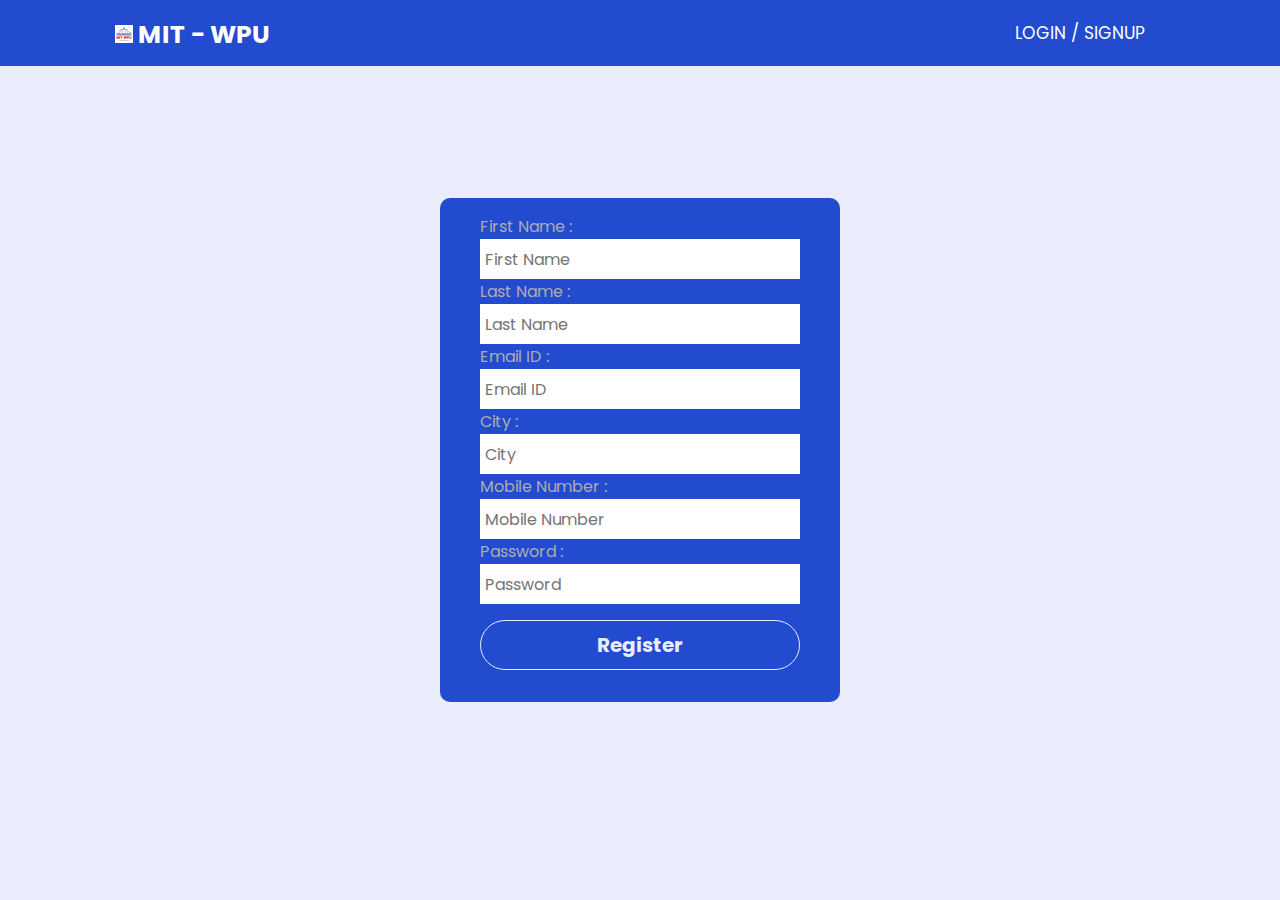
<file: register.html>
<!DOCTYPE html>
<html lang="en">
  <head>
    <meta charset="UTF-8" />
    <meta http-equiv="X-UA-Compatible" content="IE=edge" />
    <meta name="viewport" content="width=device-width, initial-scale=1.0" />
    <title>MIT-WPU WEBSITE | REGISTER</title>
    <link rel="shortcut icon" type="images" href="images/logo.jpg" />
    <!-- <link rel="stylesheet" type="text/css" href="css/bootstrap.css"/> -->
    <!-- font awesome cdn link  -->
    <link
      rel="stylesheet"
      href="https://cdnjs.cloudflare.com/ajax/libs/font-awesome/5.15.4/css/all.min.css"
    />

    <!-- custom css file link  -->
    <link rel="stylesheet" href="css/style.css" />
    <link rel="stylesheet" href="css/loginstyle.css" />

  </head>

  <body>
    <!-- header section starts  -->

    <header class="header">
      <a href="index.html" class="logo">
        <img src="images\logowpu.png" /> MIT - WPU
      </a>

      <div id="menu-btn" class="fas fa-bars"></div>

      <nav class="navbar">
        <ul>
          <li><a href="login.html">LOGIN / SIGNUP</a></li>
        </ul>
      </nav>
    </header>
      <!-- <div class="form">
        <form action="login.php" method="post">
          <label for="email">Email</label>
          <input type="email" id="email" name="email"/>
            <br>
          <label for="password">Password</label>
          <input type="password" id="password" name="password"/>
          <br>
          <input type="submit" value="Login"/>
        </form>
      </div> -->
   


          
    <div>
    
        
      <style>
          .main{
              width:30%;
              margin:2em auto;
              border:2px solid black;
              padding:1em;
          }
          .main input[type="submit"]
          {
              width:95%;
              border:1px solid black;
              padding:.5em;
              margin:.5em;
          }
          .main input[type="password"]
          {
              width:95%;
              border:1px solid black;
              padding:.5em;
              margin:.5em;
          }
          .main input[type="text"],.main input[type="email"]
          {
              width:45%;
              border:1px solid black;
              padding:.5em;
              margin:.5em;
          }
          </style>
          <body>

            <div class="center">
              <div class="form">
                <form action="register.php" method="post">
                  <br>
                  <div class="txt_field">
                    <label>First Name : </label>
                    <input type="text" name="fname" placeholder="First Name"/>
                    <br>
                    <label>Last Name : </label>
                    <input type="text" name="lname" placeholder="Last Name"/>
                    <br>
                    <label>Email ID : </label>
                    <input type="text" name="email" placeholder="Email ID"/>
                    <br>
                    <label>City : </label>
                    <input type="text" name="city" placeholder="City"/>
                    <br>
                    <label>Mobile Number : </label>
                    <input type="text" name="mobile" placeholder="Mobile Number"/>
                    <br>
                    <label>Password : </label>
                    <input type="text" name="password" placeholder="Password"/>
                    <br>
                    <br>
                    <input type="submit" value="Register">
                  </div>
                  <br>
                  <br>
                </form>
              </div>
            </div>
  </body>
</html>
</file>
<file: css/style.css>
@import url("https://fonts.googleapis.com/css2?family=Poppins:wght@100;300;400;500;600&display=swap");

* {
    font-family: 'Poppins', sans-serif;
    margin: 0;
    padding: 0;
    -webkit-box-sizing: border-box;
    box-sizing: border-box;
    text-transform: capitalize;
    text-decoration: none;
    outline: none;
    border: none;
    -webkit-transition: all .2s linear;
    transition: all .2s linear;
}

html {
    font-size: 62.5%;
    overflow-x: hidden;
}

section {
    padding: 3rem 9%;
}

#icon {
    width: 30px;
    cursor: pointer;
}

.btn {
    display: inline-block;
    margin-top: 1rem;
    padding: 1rem 3rem;
    background: #e9edfb;
    color: #224bcf;
    cursor: pointer;
    border-radius: .5rem;
    font-size: 1.7rem;
}

.btn:hover {
    color: #fff;
    background: #224bcf;
}

.heading {
    background: url(../images/heading-bg.png) no-repeat;
    background-size: cover;
    background-position: center;
}

.heading h3 {
    font-size: 3.5rem;
    color: #302851;
}

.heading p {
    font-size: 1.6rem;
    color: #666;
    padding-top: .5rem;
}

.heading p a {
    padding-right: .5rem;
    color: crimson;
}

.heading p a:hover {
    color: #224bcf
}

.header {
    position: -webkit-sticky;
    position: sticky;
    top: 0;
    left: 0;
    right: 0;
    z-index: 1000;
    display: -webkit-box;
    display: -ms-flexbox;
    display: flex;
    -webkit-box-align: center;
    -ms-flex-align: center;
    align-items: center;
    -webkit-box-pack: justify;
    -ms-flex-pack: justify;
    justify-content: space-between;
    padding: 0 9%;
    background: #224bcf;
}

.header .logo {
    font-size: 2.5rem;
    font-weight: bolder;
    color: #fff;
}

.header .logo img {
    color: crimson;
    padding-top: 12px;
    height:30px;
}

.header .navbar ul {
    list-style: none;
}

.header .navbar ul li {
    position: relative;
    float: left;
}

.header .navbar ul li:hover ul {
    display: block;
}

.header .navbar ul li a {
    padding: 2rem;
    display: block;
    font-size: 1.7rem;
    color: #fff;
}

.header .navbar ul li a:hover {
    background: crimson;
}

.header .navbar ul li ul {
    position: absolute;
    left: 0;
    width: 20rem;
    background: #224bcf;
    display: none;
}

.header .navbar ul li ul li {
    width: 100%;
}

#menu-btn {
    cursor: pointer;
    color: #fff;
    font-size: 2.5rem;
    display: none;
}

.home {
    display: -webkit-box;
    display: -ms-flexbox;
    display: flex;
    -webkit-box-align: center;
    -ms-flex-align: center;
    align-items: center;
    -ms-flex-wrap: wrap;
    flex-wrap: wrap;
    gap: 2rem;
}

.home .image {
    -webkit-box-flex: 1;
    -ms-flex: 1 1 42rem;
    flex: 1 1 42rem;
}

.home .image image {
    width: 100%;
}

.home .content {
    -webkit-box-flex: 1;
    -ms-flex: 1 1 42rem;
    flex: 1 1 42rem;
}

.home .content h3 {
    color: #302851;
    font-size: 5rem;
}

.home .content p {
    font-size: 30px;
    color: #666;
    padding: 1rem 0;
    line-height: 2.5;
}

.category {
    display: -ms-grid;
    display: grid;
    -ms-grid-columns: (minmax(16rem, 1fr))[auto-fit];
    grid-template-columns: repeat(auto-fit, minmax(16rem, 1fr));
    gap: 1.5rem;
}

.category .box {
    border-radius: 1rem;
    background: #f5f5f5;
    padding: 4rem 3rem;
    text-align: center;
}

.category .box image {
    height: 7rem;
    margin-bottom: 2rem;
}

.category .box h3 {
    font-size: 1.7rem;
    color: #302851;
}

.about {
    display: -webkit-box;
    display: -ms-flexbox;
    display: flex;
    -webkit-box-align: center;
    -ms-flex-align: center;
    align-items: center;
    -ms-flex-wrap: wrap;
    flex-wrap: wrap;
    gap: 2rem;
}

.about .image {
    -webkit-box-flex: 1;
    -ms-flex: 1 1 42rem;
    flex: 1 1 42rem;
}

.about .image image {
    width: 100%;
}

.about .content {
    -webkit-box-flex: 1;
    -ms-flex: 1 1 42rem;
    flex: 1 1 42rem;
}

.about .content h3 {
    color: #302851;
    font-size: 4.5rem;
}

.about .content p {
    font-size: 1.4rem;
    padding: 1rem 0;
    color: #666;
    line-height: 2.5;
}

.course-1 {
    display: -ms-grid;
    display: grid;
    -ms-grid-columns: (minmax(31rem, 1fr))[auto-fit];
    grid-template-columns: repeat(auto-fit, minmax(31rem, 1fr));
    gap: 1.5rem;
}

.course-1 .box {
    background: #f5f5f5;
    border-radius: 1rem;
    text-align: center;
    padding: 3rem 2rem;
}

.course-1 .box img {
    margin-bottom: 1rem;
    height: 8rem;
}

.course-1 .box h3 {
    font-size: 2rem;
    color: #302851;
    padding: .5rem 0;
}

.course-1 .box p {
    font-size: 1.4rem;
    color: #666;
    line-height: 2.5;
    padding: 1rem 0;
}

.course-2 {
    display: -ms-grid;
    display: grid;
    -ms-grid-columns: (minmax(31rem, 1fr))[auto-fit];
    grid-template-columns: repeat(auto-fit, minmax(31rem, 1fr));
    gap: 1.5rem;
}

.course-2 .box {
    padding: 2rem;
    border-radius: 1rem;
    background: #f5f5f5;
}

.course-2 .box .image {
    margin-bottom: 2rem;
    text-align: center;
}

.course-2 .box .image image {
    height: 22rem;
}

.course-2 .box .content span {
    font-size: 1.4rem;
    color: crimson;
    background: #ffeaf4;
    padding: .5rem 1rem;
}

.course-2 .box .content h3 {
    color: #302851;
    line-height: 2;
    margin-top: 1.5rem;
    font-size: 2rem;
}

.course-2 .box .content p {
    font-size: 1.4rem;
    color: #666;
    line-height: 2.5;
    padding: 1rem 0;
}

.course-2 .box .content .icons {
    margin-top: 2rem;
    padding-top: 2rem;
    display: -webkit-box;
    display: -ms-flexbox;
    display: flex;
    -webkit-box-align: center;
    -ms-flex-align: center;
    align-items: center;
    -webkit-box-pack: justify;
    -ms-flex-pack: justify;
    justify-content: space-between;
    border-top: 0.1rem solid rgba(0, 0, 0, 0.1);
}

.course-2 .box .content .icons a {
    font-size: 1.4rem;
    color: #666;
}

.course-2 .box .content .icons a:hover {
    color: crimson;
}

.course-2 .box .content .icons a i {
    padding-right: .5rem;
    color: crimson;
}

.course-3 {
    display: -ms-grid;
    display: grid;
    -ms-grid-columns: (minmax(31rem, 1fr))[auto-fit];
    grid-template-columns: repeat(auto-fit, minmax(31rem, 1fr));
    gap: 1.5rem;
}

.course-3 .box {
    text-align: center;
    overflow: hidden;
}






.course-3 .box:hover .image image {
    -webkit-transform: scale(1.1);
    transform: scale(1.1);
}

.course-3 .box .image {
    height: 25rem;
    width: 100%;
    overflow: hidden;
    border-radius: .5rem;
    position: relative;
}

.course-3 .box .image image {
    height: 100%;
    width: 100%;
    -o-object-fit: cover;
    object-fit: cover;
    cursor: pointer;
}

.course-3 .box .image image {
    position: absolute;
    top: 50%;
    left: 50%;
    -webkit-transform: translate(-50%, -50%);
    transform: translate(-50%, -50%);
    font-size: 2rem;
    height: 5rem;
    width: 5rem;
    line-height: 5rem;
    border-radius: 50%;
    background: #fff;
    color: #302851;
    pointer-events: none;
    z-index: 10;
}

.course-3 .box .content {
    padding-top: 1rem;
}

.course-3 .box .content h3 {
    font-size: 1.7rem;
    color: #302851;
    padding: .5rem 0;
}

.course-3 .box .content p {
    font-size: 1.5rem;
    color: #666;
}

.main-video {
    position: fixed;
    top: 0;
    left: 0;
    z-index: 10000;
    background: rgba(0, 0, 0, 0.7);
    display: -webkit-box;
    display: -ms-flexbox;
    display: flex;
    -webkit-box-align: center;
    -ms-flex-align: center;
    align-items: center;
    -webkit-box-pack: center;
    -ms-flex-pack: center;
    justify-content: center;
    height: 100%;
    width: 100%;
    display: none;
}

.main-video.active {
    display: -webkit-box;
    display: -ms-flexbox;
    display: flex;
}

.main-video #close-vid {
    position: absolute;
    top: 1.5rem;
    right: 2.5rem;
    font-size: 6rem;
    color: #fff;
    cursor: pointer;
}

.main-video video {
    width: 80%;
    border: 0.5rem solid #fff;
    border-radius: .5rem;
}









.teachers {
    display: -ms-grid;
    display: grid;
    -ms-grid-columns: (minmax(27rem, 1fr))[auto-fit];
    grid-template-columns: repeat(auto-fit, minmax(27rem, 1fr));
    gap: 1.5rem;
}

.teachers .box {
    text-align: center;
    overflow: hidden;
}

.teachers .box:hover .image .share {
    -webkit-transform: translateY(0);
    transform: translateY(0);
}

.teachers .box:hover .image .share a {
    -webkit-transform: translateY(-1rem);
    transform: translateY(-1rem);
    opacity: 1;
    -webkit-transition: -webkit-transform .2s .2s;
    transition: -webkit-transform .2s .2s;
    transition: transform .2s .2s;
    transition: transform .2s .2s, -webkit-transform .2s .2s;
}

.teachers .box .image {
    overflow: hidden;
    height: 32rem;
    width: 100%;
    position: relative;
    border-radius: 1rem;
}

.teachers .box .image .share {
    position: absolute;
    top: 0;
    left: 0;
    height: 100%;
    width: 100%;
    background: rgba(0, 0, 0, 0.7);
    display: -webkit-box;
    display: -ms-flexbox;
    display: flex;
    -webkit-box-align: end;
    -ms-flex-align: end;
    align-items: flex-end;
    -webkit-box-pack: center;
    -ms-flex-pack: center;
    justify-content: center;
    z-index: 10;
    overflow: hidden;
    -webkit-transform: translateY(-100%);
    transform: translateY(-100%);
}

.teachers .box .image .share a {
    font-size: 2.5rem;
    margin: 2rem 1.5rem;
    color: #fff;
    -webkit-transform: translateY(5rem);
    transform: translateY(5rem);
    opacity: 0;
}

.teachers .box .image .share a:hover {
    color: crimson;
}

.teachers .box .image img {
    height: 100%;
    width: 100%;
    -o-object-fit: cover;
    object-fit: cover;
}

.teachers .box .content {
    padding-top: 1rem;
}

.teachers .box .content h3 {
    font-size: 2rem;
    color: #302851;
}

.teachers .box .content span {
    color: #666;
    font-size: 1.5rem;
}

.blog {
    display: -ms-grid;
    display: grid;
    -ms-grid-columns: (minmax(31rem, 1fr))[auto-fit];
    grid-template-columns: repeat(auto-fit, minmax(31rem, 1fr));
    gap: 1.5rem;
}

.blog .box .image {
    height: 25rem;
    width: 100%;
    overflow: hidden;
}

.blog .box .image img {
    height: 100%;
    width: 100%;
    -o-object-fit: cover;
    object-fit: cover;
    border-radius: .5rem;
}

.blog .box .content {
    padding: 2rem;
    background: #f5f5f5;
}

.blog .box .content .icons {
    padding: 1.5rem 0;
    margin-bottom: 1rem;
    display: -webkit-box;
    display: -ms-flexbox;
    display: flex;
    -webkit-box-align: center;
    -ms-flex-align: center;
    align-items: center;
    -webkit-box-pack: justify;
    -ms-flex-pack: justify;
    justify-content: space-between;
}

.blog .box .content .icons a {
    font-size: 1.4rem;
    color: #666;
}

.blog .box .content .icons a:hover {
    color: #224bcf;
}

.blog .box .content .icons a i {
    padding-right: .5rem;
    color: #224bcf;
}

.blog .box .content h3 {
    font-size: 1.7rem;
    padding: .5rem 0;
    color: #302851;
}

.blog .box .content p {
    padding: 1rem 0;
    font-size: 1.4rem;
    line-height: 2.5;
    color: #666;
}

.contact .icons-container {
    display: -ms-grid;
    display: grid;
    -ms-grid-columns: (minmax(30rem, 1fr))[auto-fit];
    grid-template-columns: repeat(auto-fit, minmax(30rem, 1fr));
    gap: 1.5rem;
}

.contact .icons-container .icons {
    text-align: center;
    padding: 2rem;
    border-radius: 1rem;
    background: #f5f5f5;
    margin-bottom: 2rem;
}

.contact .icons-container .icons i {
    height: 6.5rem;
    width: 6.5rem;
    line-height: 6.5rem;
    font-size: 2.5rem;
    color: #224bcf;
    background: #e9edfb;
    border-radius: 50%;
    text-align: center;
    margin-bottom: .5rem;
}

.contact .icons-container .icons h3 {
    font-size: 2rem;
    color: #302851;
    padding: .7rem 0;
}

.contact .icons-container .icons p {
    line-height: 2;
    font-size: 1.4rem;
    color: #666;
}

.contact .row {
    display: -webkit-box;
    display: -ms-flexbox;
    display: flex;
    -ms-flex-wrap: wrap;
    flex-wrap: wrap;
    gap: 1.5rem;
}

.contact .row form {
    -webkit-box-flex: 1;
    -ms-flex: 1 1 42rem;
    flex: 1 1 42rem;
    border-radius: 1rem;
    background: #f5f5f5;
    padding: 2rem;
}

.contact .row form h3 {
    font-size: 2.5rem;
    color: #302851;
    margin-bottom: .5rem;
}

.contact .row form .box,
.contact .row form textarea {
    width: 100%;
    padding: 1rem 1.2rem;
    font-size: 1.6rem;
    color: #666;
    text-transform: none;
    margin: 1rem 0;
    border-radius: .5rem;
    background: #fff;
}

.contact .row form textarea {
    height: 15rem;
    resize: none;
}

.contact .row .map {
    -webkit-box-flex: 1;
    -ms-flex: 1 1 42rem;
    flex: 1 1 42rem;
    width: 100%;
    border-radius: 1rem;
}

.footer {
    background: #f5f5f5;
}

.footer .box-container {
    display: -ms-grid;
    display: grid;
    -ms-grid-columns: (minmax(25rem, 1fr))[auto-fit];
    grid-template-columns: repeat(auto-fit, minmax(25rem, 1fr));
    gap: 1.5rem;
}

.footer .box-container .box h3 {
    font-size: 2.2rem;
    padding: 1rem 0;
    color: #302851;
}

.footer .box-container .box a {
    display: block;
    font-size: 1.4rem;
    padding: 1rem 0;
    color: #666;
}

.footer .box-container .box a:hover {
    color: crimson;
}

.footer .box-container .box a:hover i {
    padding-right: 2rem;
}

.footer .box-container .box a i {
    color: crimson;
    padding-right: .5rem;
}

.footer .credit {
    text-align: center;
    margin-top: 2rem;
    padding: 1rem;
    padding-top: 2.5rem;
    font-size: 2rem;
    color: #666;
    border-top: 0.1rem solid rgba(0, 0, 0, 0.1);
}

.footer .credit span {
    color: crimson;
}

@media (max-width: 1200px) {
    html {
        font-size: 55%;
    }
    section {
        padding: 3rem 2rem;
    }
}

@media (max-width: 768px) {
    #menu-btn {
        display: inline-block;
    }
    .header {
        padding: 2rem;
    }
    .header .navbar {
        position: absolute;
        top: 99%;
        left: 0;
        right: 0;
        background: #224bcf;
        -webkit-clip-path: polygon(0 0, 100% 0, 100% 0, 0 0);
        clip-path: polygon(0 0, 100% 0, 100% 0, 0 0);
    }
    .header .navbar.active {
        -webkit-clip-path: polygon(0 0, 100% 0, 100% 100%, 0 100%);
        clip-path: polygon(0 0, 100% 0, 100% 100%, 0 100%);
    }
    .header .navbar ul li {
        width: 100%;
    }
    .header .navbar ul li ul {
        width: 100%;
        position: relative;
    }
    .about .content h3 {
        font-size: 3rem;
    }
    .main-video video {
        width: 95%;
        border-width: .2rem;
    }
}

@media (max-width: 450px) {
    html {
        font-size: 50%;
    }
}


/*# sourceMappingURL=style.css.map */
</file>
<file: css/loginstyle.css>
@import url("https://fonts.googleapis.com/css2?family=Poppins:wght@100;300;400;500;600&display=swap");

body {
  margin:0;
  padding:0;
  font-family: 'Poppins', sans-serif;
  background: #e9edfb;
  height: 100vh;
  overflow: hidden;
}

.center {
  position: absolute;
  top: 50%;
  left: 50%;
  transform: translate(-50%,-50%);
  width:400px;
  background: #224bcf;
  border-radius: 10px;
}

.center h1 {
  text-align: center;
  padding: 0 0 20px 0;
  border-bottom: 1px solid silver;
}

.center form {
  padding: 0 40px;
  box-sizing: border-box;
}

form.txt_field{
  position: relative;
  border-bottom: 2px solid #adadad;
  margin: 30px 0;
}

.txt_field input {
  width: 100%;
  padding: 0 5px;
  height: 40px;
  font-size: 16px;
  border: none;
}

.txt_field label {
  top: 50%;
  left: 5px;
  color: #adadad;
  transform: translateY(-50%);
  font-size: 16px;
  pointer-events: none;
}

.pass {
  margin: -5px;
  color: #a6a6a6;
  cursor: pointer;
}

.pass:hover{
  text-decoration: underline;
}

input[type="submit"] {
  width: 100%;
  height: 50px;
  border: 1px solid;
  background: #224bcf;
  border-radius: 25px;
  font-size: 20px;
  color: #e9edfb;
  font-weight: 700;
  cursor: pointer;
  outline: none;
}

input[type="submit"]:hover {
  border-color: #2691d6;
  transition: .5s;
}

.register_link {
  margin: 30px 0;
  text-align: center;
  font-size: 20px;
  color:#2691d6;
}

.register_link a{
  color: #2691d6;
  text-decoration: none;
}

.register_link a:hover{
  text-decoration: underline;
}
</file>
